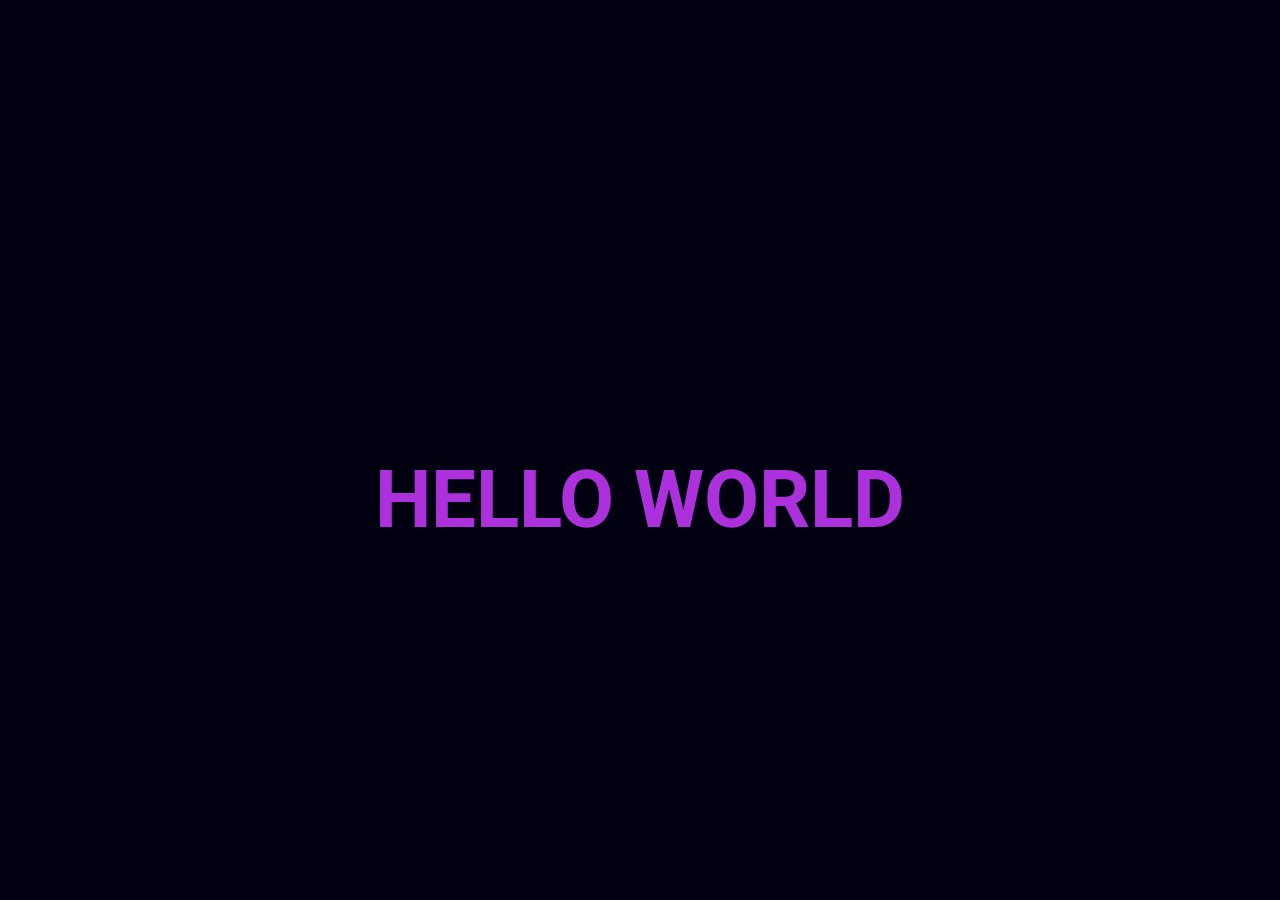
<file: desafio-2/index.html>
<!DOCTYPE html>
<html lang="pt-br">
<head>
    <meta charset="UTF-8">
    <meta http-equiv="X-UA-Compatible" content="IE=edge">
    <meta name="viewport" content="width=device-width, initial-scale=1.0">
    <link rel="stylesheet" href="style.css">
    <link rel="preconnect" href="https://fonts.googleapis.com">
    <link rel="preconnect" href="https://fonts.gstatic.com" crossorigin>
    <link href="https://fonts.googleapis.com/css2?family=DM+Sans:wght@400;700&family=Roboto:wght@700&display=swap" rel="stylesheet">
    <title>Desafio 2 - Hello World!</title>
</head>
<body>
    <section>
        <div class="hello">
            <h1>HELLO WORLD </h1>
            <img src="assets/mundo.jpg" alt="mundo">
        </div>
    </section>
</body>
</html>
</file>
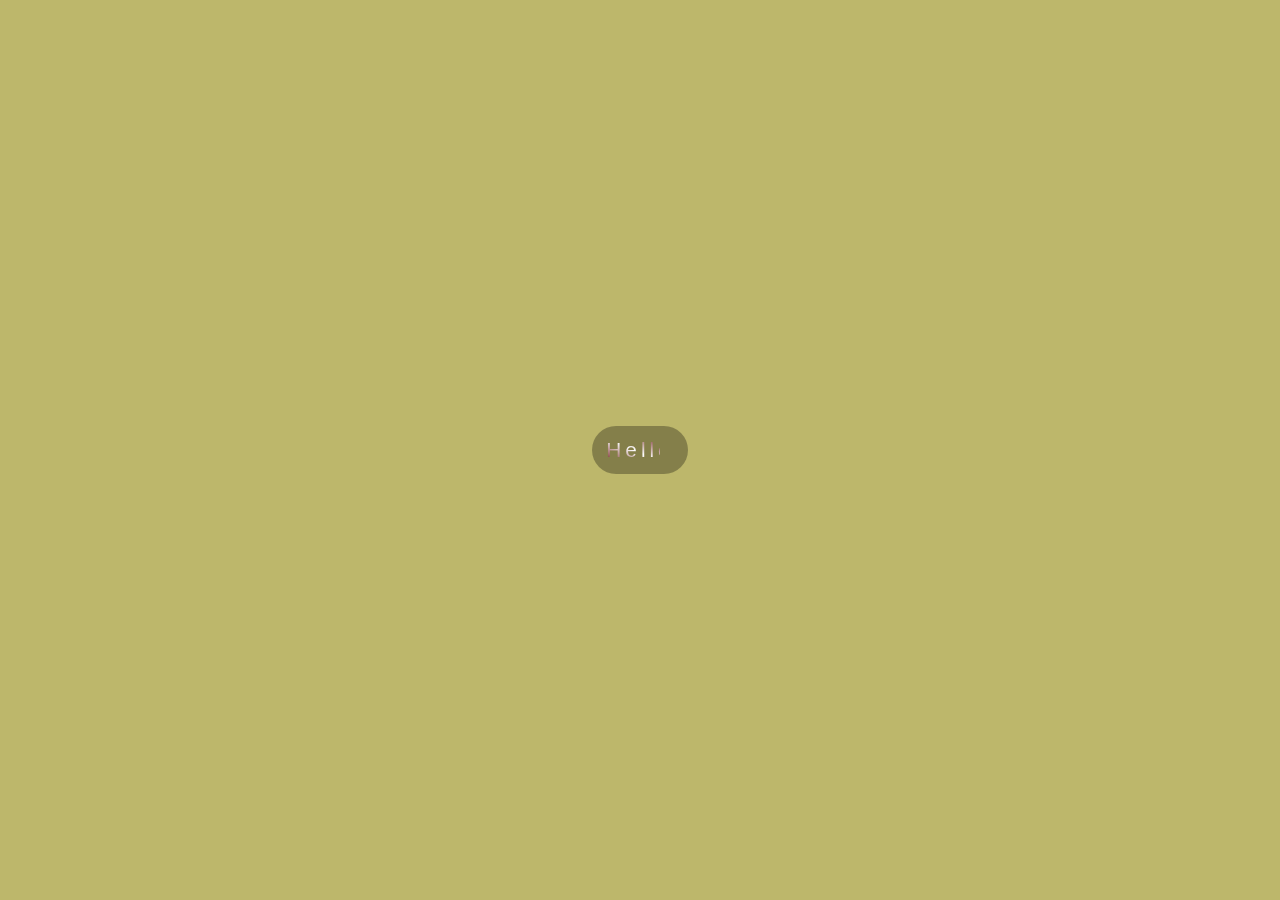
<file: desafio-3/index.html>
<!DOCTYPE html>
<html lang="pt-br">
<head>
    <meta charset="UTF-8">
    <meta http-equiv="X-UA-Compatible" content="IE=edge">
    <meta name="viewport" content="width=device-width, initial-scale=1.0">
    <link rel="stylesheet" href="style.css">
    <title>Desafio - 3</title>
</head>
<body>
    <section>
        <button id="botao"><span>Hello</span></button>
    </section>
    
</body>
</html>
</file>
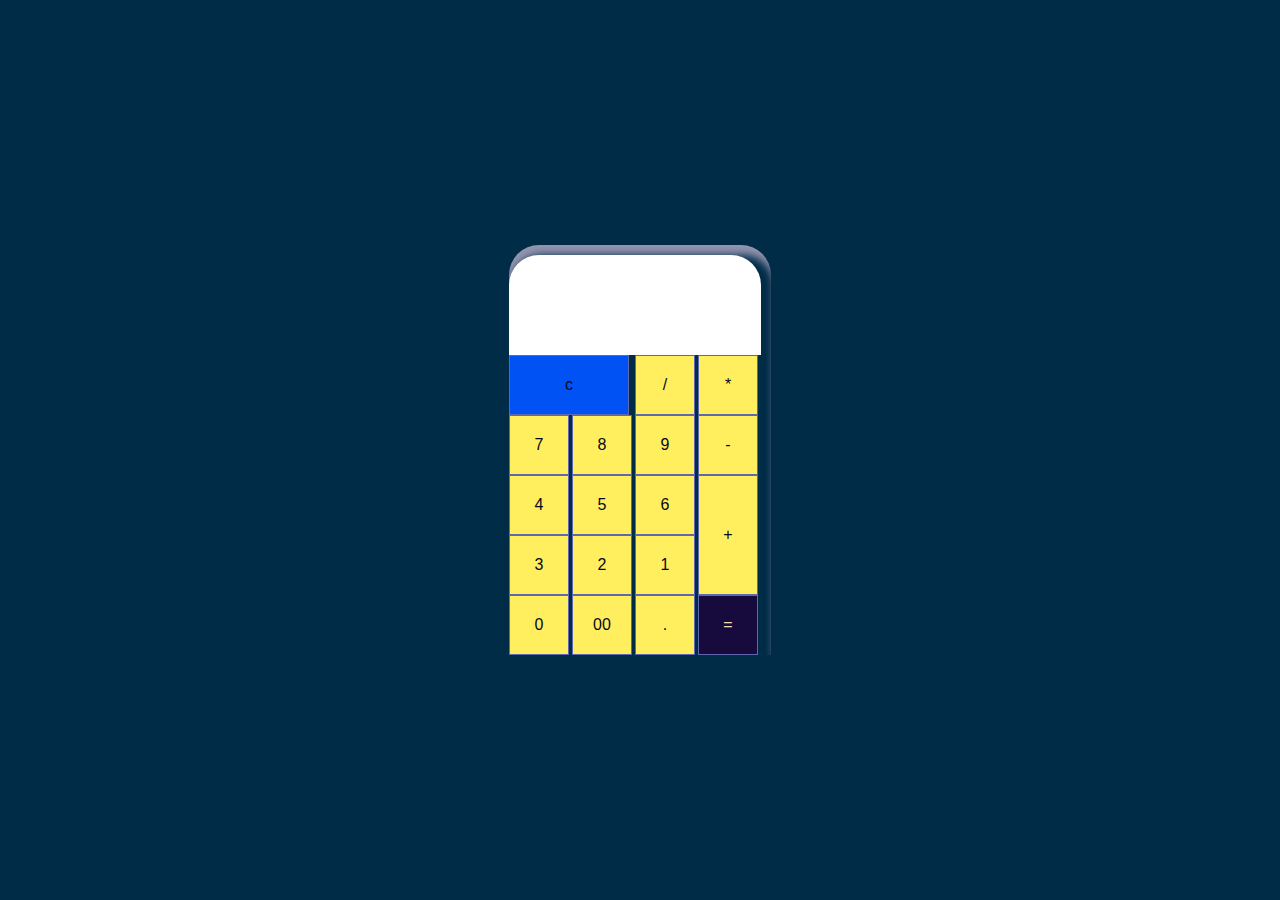
<file: desafio-4/index.html>
<!DOCTYPE html>
<html lang="en">
<head>
    <meta charset="UTF-8">
    <meta http-equiv="X-UA-Compatible" content="IE=edge">
    <meta name="viewport" content="width=device-width, initial-scale=1.0">
    <link rel="stylesheet" href="style.css">
    <title>Desafio - 4</title>
</head>
<body>
    <form class="calculator" name="calc">
        <input type="text" name="txt" class="value">
        <span class="num clear" onclick="document.calc.txt.value = ''" >c</span>
        <span class="num" onclick="document.calc.txt.value += '/'" >/</span>
        <span class="num" onclick="document.calc.txt.value += '*'" >*</span>
        <span class="num" onclick="document.calc.txt.value += '7'" >7</span>
        <span class="num" onclick="document.calc.txt.value += '8'" >8</span>
        <span class="num" onclick="document.calc.txt.value += '9'" >9</span>
        <span class="num" onclick="document.calc.txt.value += '-'" >-</span>
        <span class="num" onclick="document.calc.txt.value += '4'" >4</span>
        <span class="num" onclick="document.calc.txt.value += '5'" >5</span>
        <span class="num" onclick="document.calc.txt.value += '6'" >6</span>
        <span class="num plus" onclick="document.calc.txt.value += '+'" >+</span>
        <span class="num" onclick="document.calc.txt.value += '3'" >3</span>
        <span class="num" onclick="document.calc.txt.value += '2'" >2</span>
        <span class="num" onclick="document.calc.txt.value += '1'" >1</span>
        <span class="num" onclick="document.calc.txt.value += '0'" >0</span>
        <span class="num" onclick="document.calc.txt.value += '00'" >00</span>
        <span class="num" onclick="document.calc.txt.value += '.'" >.</span>
        <span class="num equal" onclick="document.calc.txt.value = eval(calc.txt.value)" >=</span>
    </form>
</body>
</html>
</file>
<file: desafio-2/style.css>
@import url("https://fonts.googleapis.com/css2?family=DM+Sans:wght@400;700&family=Roboto:wght@700&display=swap");

@keyframes hello {
  0% {
    background-color: white;
    left: -300px;
    top: 0px;
    border-radius: 0%;
  }
  50% {
    background-color: #ac30db;
    left: 200px;
    top: 200px;
    border-radius: 50%;
    color: black;
    border-color: aqua;
  }
  100% {
    background-color: black;
    left: 0px;
    top: 0px;
    border-radius: 100%;
    font-size: 10rem;
  }
}
@keyframes hello-world {
  0% {
    left: -2px;
    top: -2px;
  }
  25% {
    left: 0px;
    top: 0px;
  }
  50% {
    right: 2px;
    bottom: 2px;
  }
  100% {
    right: 0px;
    bottom: 0px;
  }
}
@keyframes world {
  0% {
    opacity: 0;
  }
  25% {
    opacity: 10;
  }
  50% {
    opacity: 50;
  }
  100% {
    opacity: 70;
  }
}
*{
    margin: 0;
    padding: 0;
}
section {
  display: flex;
  justify-content: center;
  align-items: center;
  background-color: #000010;
  width: 100vw;
  height: 100vh;
}

.hello {
  padding: 5rem;
  position: relative;
  animation-name: hello;
  animation-duration: 4s;
  animation-delay: 2s;
  z-index: 99;
}
h1 {
  position: relative;
  font-size: 5rem;
  font-weight: 700;
  font-family: "Roboto", sans-serif;
  color: #ac30db;
  animation-name: hello-world;
  animation-duration: 4s;
  animation-iteration-count: infinite;
  animation-delay: 6s;
  margin-top: 100px;
}
img {
  opacity: 0;
  position: absolute;
  animation-name: world;
  animation-duration: 10s;
  animation-delay: 6s;
  top: -150px;
  border-radius: 100%;
}
</file>
<file: desafio-3/style.css>
* {
  padding: 0px;
  margin: 0px;
  box-sizing: border-box;
  outline: none;
}
body {
  display: flex;
  align-items: center;
  justify-content: center;
  min-height: 100vh;
  background-color: darkkhaki;

}
#botao {
  height: 3rem;
  width: 6rem;
  border: none;
  border-radius: 50px;
  transition: 0.3s;
  background-color: rgba(0, 0, 0, 0.3);
  animation: brilho 3s infinite;
  transition: 0.5s;
  cursor: pointer;
}
span {
  position: relative;
  font-family: sans-serif;
  font-size: 1.3rem;
  letter-spacing: 4px;
  overflow: hidden;
  background: linear-gradient(27deg, rgb(117, 38, 38), rgb(255, 255, 255), rgb(117, 38, 38));
  background-repeat: no-repeat;
  background-size: 80%;
  animation: texto 3s linear infinite;
  -webkit-background-clip: text;
  -webkit-text-fill-color: rgba(255, 255, 255, 0);
}

span:hover {
  transition: 0.3s;
  opacity: 1;
  font-weight: 700;
  font-size: 2rem;
}

#botao:hover {
  border-radius: 5px;
  background-color: rgb(79, 65, 60);
  transition: 0.5s;
  font-size: 2rem;
}
@keyframes texto {
  0% {
    background-position:-500%;
  }
  100% {
    background-position: 500%;
  }
}

@keyframes brilho {
  0% {
    box-shadow: 5px 5px 20px rgb(0, 0, 0), -5px -5px 20px rgb(111, 111, 111);
  }

  50% {
    box-shadow: 5px 5px 20px rgb(0, 0, 0), -5px -5px 20px rgb(255, 255, 255);
  }
  100% {
    box-shadow: 5px 5px 20px rgb(190, 190, 190), -5px -5px 20px rgb(0, 0, 0);
  }
}
</file>
<file: desafio-4/style.css>
* {
  margin: 0;
  padding: 0;
  box-sizing: border-box;
  font-family: Impact, Haettenschweiler, "Arial Narrow Bold", sans-serif;
}

body {
  display: flex;
  justify-content: center;
  align-items: center;
  min-height: 100vh;
  background-color: #002c47;
}

.calculator {
  position: relative;
  display: grid;
  cursor: pointer;
  box-shadow: 3px 10px 8px inset #9496b0;
  border-radius: 30px 30px 0 0;
  padding: 10px 10px 0 0;
}

input {
  border-radius: 30px 30px 0 0px;
  border: 0;
}
.calculator .value {
  grid-column: span 4;
  height: 100px;
  text-align: right;
  border: none;
  outline: none;
  padding: 10px;
  font-size: 18px;
}
.calculator span {
  display: grid;
  width: 60px;
  height: 60px;
  color: rgb(6, 8, 26);
  background: #ffef5e;
  place-items: center;
  border: 1px solid rgb(95, 103, 174);
}
.calculator span:active {
  background: hsla(54, 100%, 68%, 0.278);
  color: aliceblue;
}
.calculator span.clear {
  grid-column: span 2;
  width: 120px;
  background-color: #0052f5;
}

.calculator span.plus {
  grid-row: span 2;
  height: 120px;
}

.calculator span.equal {
  background: hsl(253, 69%, 14%);
  color: wheat;
}
</file>
